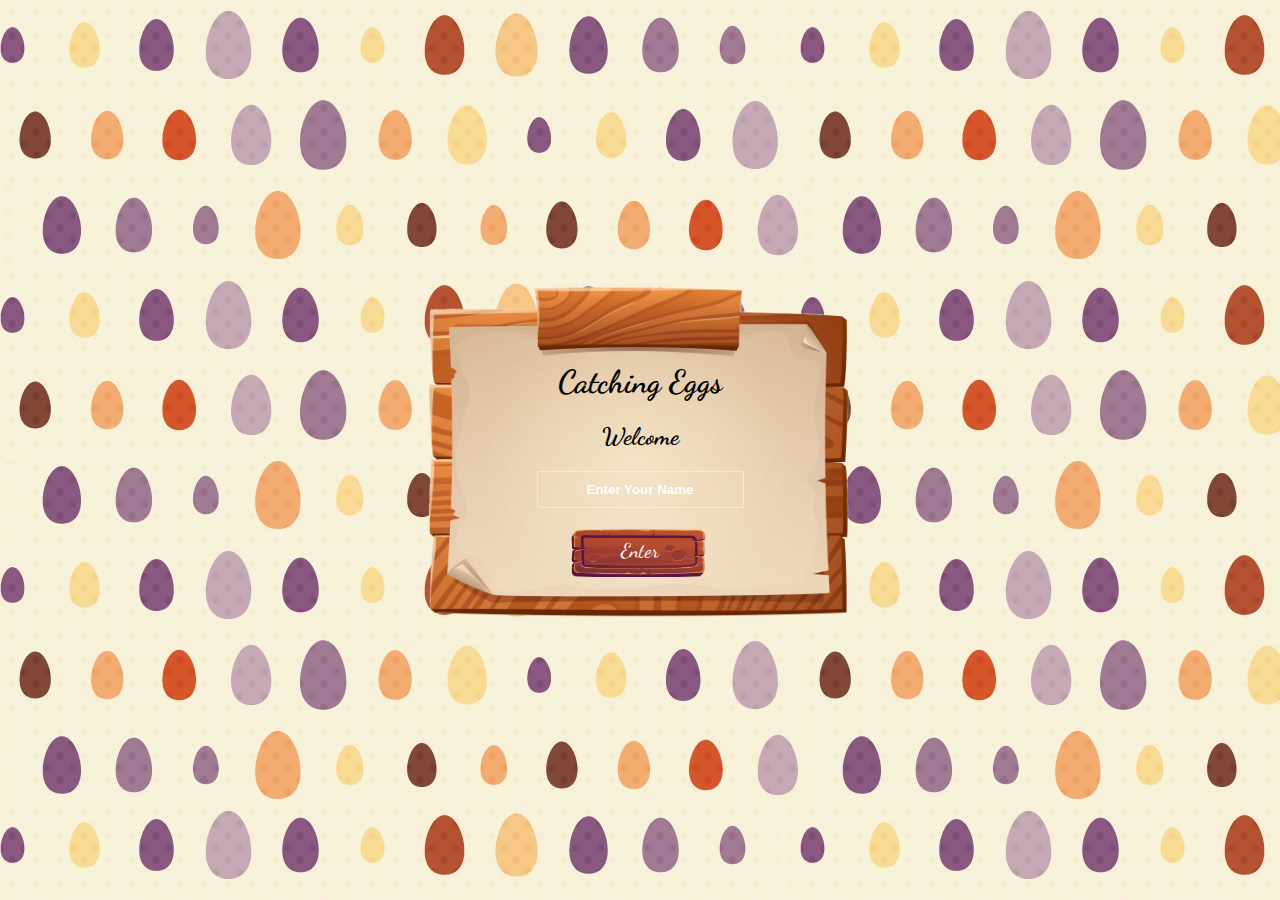
<file: index.html>
<!DOCTYPE html>
<html lang="en">
<head>
    <meta charset="UTF-8">
    <meta http-equiv="X-UA-Compatible" content="IE=edge">
    <meta name="viewport" content="width=device-width, initial-scale=1.0">
    <link rel="preconnect" href="https://fonts.gstatic.com" crossorigin>
    <link href="https://fonts.googleapis.com/css2?family=Dancing+Script:wght@700&display=swap" rel="stylesheet">
    <link rel="stylesheet" href="css/style.css">
    <link rel="stylesheet" href="css/style.css">
    <title>Catch Eggs</title>
</head>
<body class="main-page" onload="load()">
    
    <div class="container">
        <div class="box-img">
            <h1 >Catching Eggs</h1>
            <h2>Welcome</h2>
                <input type="text" name="player"  placeholder="Enter Your Name" id="player" autofocus>
                <div id="errorMessage"></div>
                <button type="button" class="btn" id="startGame"><span><a href="#">Enter</a></span></button>
        </div>
    </div>

<div id="loader-container" class="hidden">
    <span class="loader"></span>
</div>
<script src="js/inputFunctions.js"></script>
</body>
</html>
</file>
<file: css/style.css>
body{
    left: 0;
    top: 0;
    margin: 0;
    padding: 0;
    height: 100vh;
    overflow-x: hidden;
    background-size:cover;
    background-repeat: no-repeat;
    font-family: 'Dancing Script', cursive;
}
.hidden{
    display: none !important;
}
.white-font{
    color: white;
}
body.game-body{
    background-image: url(../images/bg3.jpg);
    background-size:100% 100%;
}
.filter-blure{
    filter: blur(2px);
}
.text-center{
    text-align: center;
}
.position-relative{
    position: relative;
}
.position-absolute{
    position: absolute;
}
a{
    text-decoration: none;
    color: #fff;

}
#pause{
    text-align: center;
    line-height: 52px;
    top: 10px;
    left: 20px;
    background-image: url(../images/button_back.png);
    width: 50px;
    height: 50px;
    background-size: 100% 100%;
}
#pause img{
    cursor: pointer;
    width: 20px;
    height: 20px;
}

.playerName{
    color: brown;
    top:20px;
    left: 70px;
    font-size: 20px;
    font-weight: bold;
}
#lastGameDate{
    color: brown;
    left: 70px;
    font-size: 20px;
    font-weight: bold;
    top: 45px;
}
#lastGameDate span{
    color: brown;
    font-size: 18px;
    margin-bottom: 15px;
}
#time{
    top:10px;
    left: 49%;
    font-size: 20px;
    color: brown;
    font-family: 'Dancing Script', cursive;
}
#basket{
    width: 200px;
    height: 180px;
    bottom: 0;
    position: absolute;
}

.egg{
    background-size: cover;
    background-position: center center;
    background-image: url(../images/egg.png);
    width: 50px;
    height: 55px;
    position: absolute;
}
.egg.brokenEgg{
    background-size: cover;
    background-position: center center;
    background-image: url(../images/broken_egg\ \(2\).png);
    width: 55px;
    height: 55px;
    position: absolute;
}

.missed,
.score{
    text-align: center;
    color: #fff;
    line-height: 55px;
    position: absolute;
    background-image: url(../images/score.png);
    background-position: center;
    background-size: cover;
    /* top: 20px; */
    right: 20px;
    width: 135px;
    height: 55px;
    z-index: 99;
}
.score{
    top: 10px;
}
.missed{
    top: 70px;
}
.missed #missed,
.score #score{
    font-size: 20px;
    font-weight: bold;
}

#restartBox,
.pauseBox{
    position: fixed;
    display: none;
    justify-content: center;
    align-items: center;
    width: 100%;
    height: 100%;
    top: 0;
    left: 0;
    background-color: rgba(0,0,0,.6);
}
.box-img{
    padding: 20px;
    width: 30%;
    text-align: center;
    background-image:url(../images/menu.png); 
    background-position: center center;
    background-size: 100% 100%;
}
.main-box h1{
    margin-bottom: 50px;
}
.btn{
    font-family: 'Dancing Script', cursive;
    border: none;
    background-color: transparent;
    cursor: pointer;
    margin: 20px auto;
    text-align: center;
    width: 160px;
    height: 50px;
    display: block;
    
}
.btn span{
    color: #fff;
    font-size: 20px;
    background: url(../images/score.png) no-repeat;
    background-position: center;
    background-size: cover;
    width: 100%;
    height: 100%;
    text-align: center;
    display: inline-block;
    line-height:45px ;
}

.final-result{
    margin-top: 60px;
    font-family: 'Dancing Script', cursive;
}

/* Start Loader */
#loader-container{
    width: 100%;
    height: 100%;
    position: fixed;
    top: 0;
    left: 0;
    display: flex;
    background-size: 100% 100%;
    z-index: 999;
    background-image: url(../images/bg2.jpg);
}
.loader{
    display: block;
    position: relative;
    height: 12px;
    width: 30%;
    margin: auto;
    border: 1px solid rgb(255, 255, 255);
    border-radius: 10px;
    overflow: hidden;
}
.loader:after{
    content: '';
    position: absolute;
    left: 0;
    top: 0;
    height: 100%;
    width: 0;
    background: #ff0303;
    animation: 6s prog ease-in infinite;
}

@keyframes prog {
    to  {   width: 100%;}
}

.main-page .container{
    width: 100%;
    height: 100%;
    background-image: url(../images/outer-bg.jpg);
    display: flex;
    justify-content: center;
    align-items: center;
}
#player{
    background-color: transparent;
    margin: 10px auto;
    display: block;
    padding: 10px 13px;
    text-align: center;
    border: 1px solid #ffffff6b;
    font-weight: bold;
    color: #fff;
    box-shadow: none;
    border-radius: 2px;
    outline: none;
} 
::placeholder{
    color:rgb(255, 255, 255);
}
.main-page .container h1{
    padding: 40px 0px 0px;
    
}
.pasud-header{
    justify-content: sp;
    margin-top: 50px;
    margin-bottom: 30px;
    color: brown;
}
</file>
